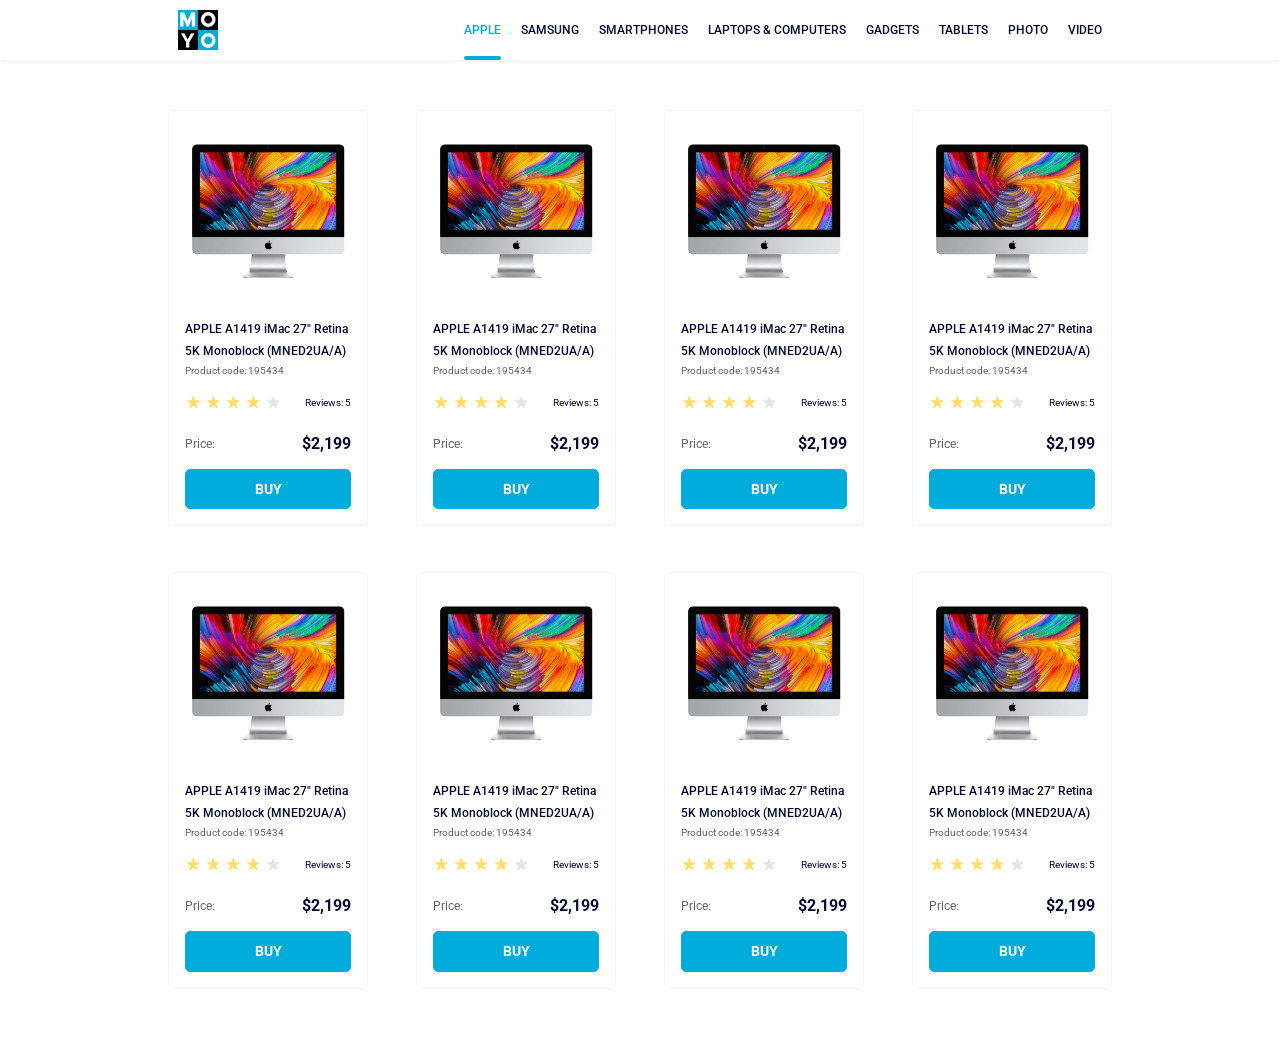
<file: index.html>
<!doctype html><html lang="en"><head><meta charset="utf-8"><meta name="viewport" content="width=device-width, initial-scale=1.0"><title>Catalog</title><link rel="preconnect" href="https://fonts.gstatic.com"><link href="https://fonts.googleapis.com/css2?family=Roboto:wght@400;500;700&display=swap" rel="stylesheet"><link rel="stylesheet" href="index.232402f7.css"></head><body> <header class="header"> <div class="header__container"> <div class="header__block"> <a class="header__logo-link" href="#"> <img class="header__logo" src="logo.eddae0ff.png" alt="logo MOYO"> </a> <nav class="header__nav"> <ul class="header__menu menu"> <li class="menu__item"> <a class="is-active menu__link" href="#"> Apple </a> </li> <li class="menu__item"> <a class="menu__link" href="#"> Samsung </a> </li> <li class="menu__item"> <a class="menu__link" href="#"> Smartphones </a> </li> <li class="menu__item"> <a class="menu__link" data-qa="nav-hover" href="#"> Laptops & Computers </a> </li> <li class="menu__item"> <a class="menu__link" href="#"> Gadgets </a> </li> <li class="menu__item"> <a class="menu__link" href="#"> Tablets </a> </li> <li class="menu__item"> <a class="menu__link" href="#"> Photo </a> </li> <li class="menu__item"> <a class="menu__link" href="#"> Video </a> </li> </ul> </nav> </div> </div> </header> <main class="main"> <div class="main__container"> <section class="product-cards"> <article class="card" data-qa="card"> <a class="card__link-img" href="#"> <img class="card__img" src="imac.202c52ff.jpeg" alt="Apple iMac 27 Retina 5K Monobloc"> </a> <div class="card__content"> <h3 class="card__title"> <a class="card__link-title" href="#"> APPLE A1419 iMac 27" Retina 5K Monoblock (MNED2UA/A) </a> </h3> <span class="card__code">Product code: 195434</span> <div class="card__raiting"> <div class="stars stars--4"> <div class="stars__star"></div> <div class="stars__star"></div> <div class="stars__star"></div> <div class="stars__star"></div> <div class="stars__star"></div> </div> <span class="card__reviews">Reviews: 5</span> </div> <div class="card__price"> <div class="card__price-title">Price:</div> <div class="card__price-num">$2,199</div> </div> </div> <div class="card__button"> <a class="button" data-qa="card-hover" href="#"> Buy </a> </div> </article> <article class="card"> <a class="card__link-img" href="#"> <img class="card__img" src="imac.202c52ff.jpeg" alt="Apple iMac 27 Retina 5K Monobloc"> </a> <div class="card__content"> <h3 class="card__title"> <a class="card__link-title" href="#"> APPLE A1419 iMac 27" Retina 5K Monoblock (MNED2UA/A) </a> </h3> <span class="card__code">Product code: 195434</span> <div class="card__raiting"> <div class="stars stars--4"> <div class="stars__star"></div> <div class="stars__star"></div> <div class="stars__star"></div> <div class="stars__star"></div> <div class="stars__star"></div> </div> <span class="card__reviews">Reviews: 5</span> </div> <div class="card__price"> <div class="card__price-title">Price:</div> <div class="card__price-num">$2,199</div> </div> </div> <div class="card__button"> <a class="button" href="#"> Buy </a> </div> </article> <article class="card"> <a class="card__link-img" href="#"> <img class="card__img" src="imac.202c52ff.jpeg" alt="Apple iMac 27 Retina 5K Monobloc"> </a> <div class="card__content"> <h3 class="card__title"> <a class="card__link-title" href="#"> APPLE A1419 iMac 27" Retina 5K Monoblock (MNED2UA/A) </a> </h3> <span class="card__code">Product code: 195434</span> <div class="card__raiting"> <div class="stars stars--4"> <div class="stars__star"></div> <div class="stars__star"></div> <div class="stars__star"></div> <div class="stars__star"></div> <div class="stars__star"></div> </div> <span class="card__reviews">Reviews: 5</span> </div> <div class="card__price"> <div class="card__price-title">Price:</div> <div class="card__price-num">$2,199</div> </div> </div> <div class="card__button"> <a class="button" href="#"> Buy </a> </div> </article> <article class="card"> <a class="card__link-img" href="#"> <img class="card__img" src="imac.202c52ff.jpeg" alt="Apple iMac 27 Retina 5K Monobloc"> </a> <div class="card__content"> <h3 class="card__title"> <a class="card__link-title" href="#"> APPLE A1419 iMac 27" Retina 5K Monoblock (MNED2UA/A) </a> </h3> <span class="card__code">Product code: 195434</span> <div class="card__raiting"> <div class="stars stars--4"> <div class="stars__star"></div> <div class="stars__star"></div> <div class="stars__star"></div> <div class="stars__star"></div> <div class="stars__star"></div> </div> <span class="card__reviews">Reviews: 5</span> </div> <div class="card__price"> <div class="card__price-title">Price:</div> <div class="card__price-num">$2,199</div> </div> </div> <div class="card__button"> <a class="button" href="#"> Buy </a> </div> </article> <article class="card"> <a class="card__link-img" href="#"> <img class="card__img" src="imac.202c52ff.jpeg" alt="Apple iMac 27 Retina 5K Monobloc"> </a> <div class="card__content"> <h3 class="card__title"> <a class="card__link-title" href="#"> APPLE A1419 iMac 27" Retina 5K Monoblock (MNED2UA/A) </a> </h3> <span class="card__code">Product code: 195434</span> <div class="card__raiting"> <div class="stars stars--4"> <div class="stars__star"></div> <div class="stars__star"></div> <div class="stars__star"></div> <div class="stars__star"></div> <div class="stars__star"></div> </div> <span class="card__reviews">Reviews: 5</span> </div> <div class="card__price"> <div class="card__price-title">Price:</div> <div class="card__price-num">$2,199</div> </div> </div> <div class="card__button"> <a class="button" href="#"> Buy </a> </div> </article> <article class="card"> <a class="card__link-img" href="#"> <img class="card__img" src="imac.202c52ff.jpeg" alt="Apple iMac 27 Retina 5K Monobloc"> </a> <div class="card__content"> <h3 class="card__title"> <a class="card__link-title" href="#"> APPLE A1419 iMac 27" Retina 5K Monoblock (MNED2UA/A) </a> </h3> <span class="card__code">Product code: 195434</span> <div class="card__raiting"> <div class="stars stars--4"> <div class="stars__star"></div> <div class="stars__star"></div> <div class="stars__star"></div> <div class="stars__star"></div> <div class="stars__star"></div> </div> <span class="card__reviews">Reviews: 5</span> </div> <div class="card__price"> <div class="card__price-title">Price:</div> <div class="card__price-num">$2,199</div> </div> </div> <div class="card__button"> <a class="button" href="#"> Buy </a> </div> </article> <article class="card"> <a class="card__link-img" href="#"> <img class="card__img" src="imac.202c52ff.jpeg" alt="Apple iMac 27 Retina 5K Monobloc"> </a> <div class="card__content"> <h3 class="card__title"> <a class="card__link-title" href="#"> APPLE A1419 iMac 27" Retina 5K Monoblock (MNED2UA/A) </a> </h3> <span class="card__code">Product code: 195434</span> <div class="card__raiting"> <div class="stars stars--4"> <div class="stars__star"></div> <div class="stars__star"></div> <div class="stars__star"></div> <div class="stars__star"></div> <div class="stars__star"></div> </div> <span class="card__reviews">Reviews: 5</span> </div> <div class="card__price"> <div class="card__price-title">Price:</div> <div class="card__price-num">$2,199</div> </div> </div> <div class="card__button"> <a class="button" href="#"> Buy </a> </div> </article> <article class="card"> <a class="card__link-img" href="#"> <img class="card__img" src="imac.202c52ff.jpeg" alt="Apple iMac 27 Retina 5K Monobloc"> </a> <div class="card__content"> <h3 class="card__title"> <a class="card__link-title" href="#"> APPLE A1419 iMac 27" Retina 5K Monoblock (MNED2UA/A) </a> </h3> <span class="card__code">Product code: 195434</span> <div class="card__raiting"> <div class="stars stars--4"> <div class="stars__star"></div> <div class="stars__star"></div> <div class="stars__star"></div> <div class="stars__star"></div> <div class="stars__star"></div> </div> <span class="card__reviews">Reviews: 5</span> </div> <div class="card__price"> <div class="card__price-title">Price:</div> <div class="card__price-num">$2,199</div> </div> </div> <div class="card__button"> <a class="button" href="#"> Buy </a> </div> </article> </section> </div> </main> </body></html>
</file>
<file: index.232402f7.css>
body{font-family:Roboto,Arial,Helvetica,sans-serif;font-weight:400}[class*=__container]{margin:0 auto}*{box-sizing:border-box}html,body,ul,ol,li,h1,h2,h3{margin:0;padding:0}ul,ol,li{list-style:none}a{cursor:pointer;text-decoration:none}.header{box-shadow:0 2px 4px #0000000d}.header__block{justify-content:space-between;align-items:center;display:flex}.header__container{max-width:924px}.header__logo{display:block}.menu{justify-content:flex-start;align-items:center;font-size:12px;font-weight:500;display:flex}.menu__item:not(:last-child){margin-right:20px}.menu__link{color:#060b35;text-transform:uppercase;justify-content:center;align-items:center;padding-block:24px;line-height:1;transition:color .3s;display:flex}.menu__link.is-active{color:#00acdc;position:relative}.menu__link.is-active:after{content:"";background-color:#00acdc;border-radius:8px;width:100%;height:4px;position:absolute;bottom:0;left:0}.menu__link:hover{color:#00acdc}.main{padding:50px 40px}.main__container{max-width:944px}.product-cards{grid-template-columns:1fr;gap:46px 48px;display:grid}@media (width>=488px){.product-cards{grid-template-columns:repeat(2,1fr)}}@media (width>=768px){.product-cards{grid-template-columns:repeat(3,1fr)}}@media (width>=1024px){.product-cards{grid-template-columns:repeat(4,1fr)}}.card{border:1px solid #f3f3f3;border-radius:5px;flex-direction:column;width:200px;transition:transform .3s;display:flex}.card__link-img{padding:33px 19px 38px}.card__img{aspect-ratio:160/134;object-fit:cover;width:100%;display:block}.card__content{flex-direction:column;flex-grow:1;padding:0 16px;display:flex}.card__title{margin-bottom:4px}.card__link-title{color:#060b35;font-size:12px;font-weight:500;line-height:1.5;transition:color .3s}.card:hover{transform:scale(1.2)}.card:hover .card__link-title{color:#34568b}.card__code{color:#616070;margin-bottom:16px;font-size:10px;line-height:1.4}.card__raiting{justify-content:space-between;align-items:flex-end;margin-bottom:24px;display:flex}.card__reviews{color:#060b35;font-size:10px;line-height:1.4}.card__price{justify-content:space-between;align-items:center;display:flex}.card__price-title{color:#616070;font-size:12px}.card__price-num{color:#060b35;font-size:16px;font-weight:700}.card__button{padding:16px}.stars{display:flex}.stars__star{background-image:url(star.822d561e.svg);background-position:50%;background-repeat:no-repeat;width:16px;height:16px}.stars__star:not(:last-child){margin-right:4px}.stars--5 .stars__star,.stars--4 .stars__star:nth-child(-n+4),.stars--3 .stars__star:nth-child(-n+3),.stars--2 .stars__star:nth-child(-n+2),.stars--1 .stars__star:first-child{background-image:url(star-active.edda4c43.svg)}.button{box-sizing:border-box;text-transform:uppercase;text-align:center;color:#fff;background-color:#00acdc;border:1px solid #00acdc;border-radius:5px;width:100%;padding:8px 0;font-size:14px;font-weight:700;line-height:1.6;transition:color .3s,background-color .3s;display:block}.button:hover{color:#00acdc;background-color:#fff}
/*# sourceMappingURL=index.232402f7.css.map */
</file>
